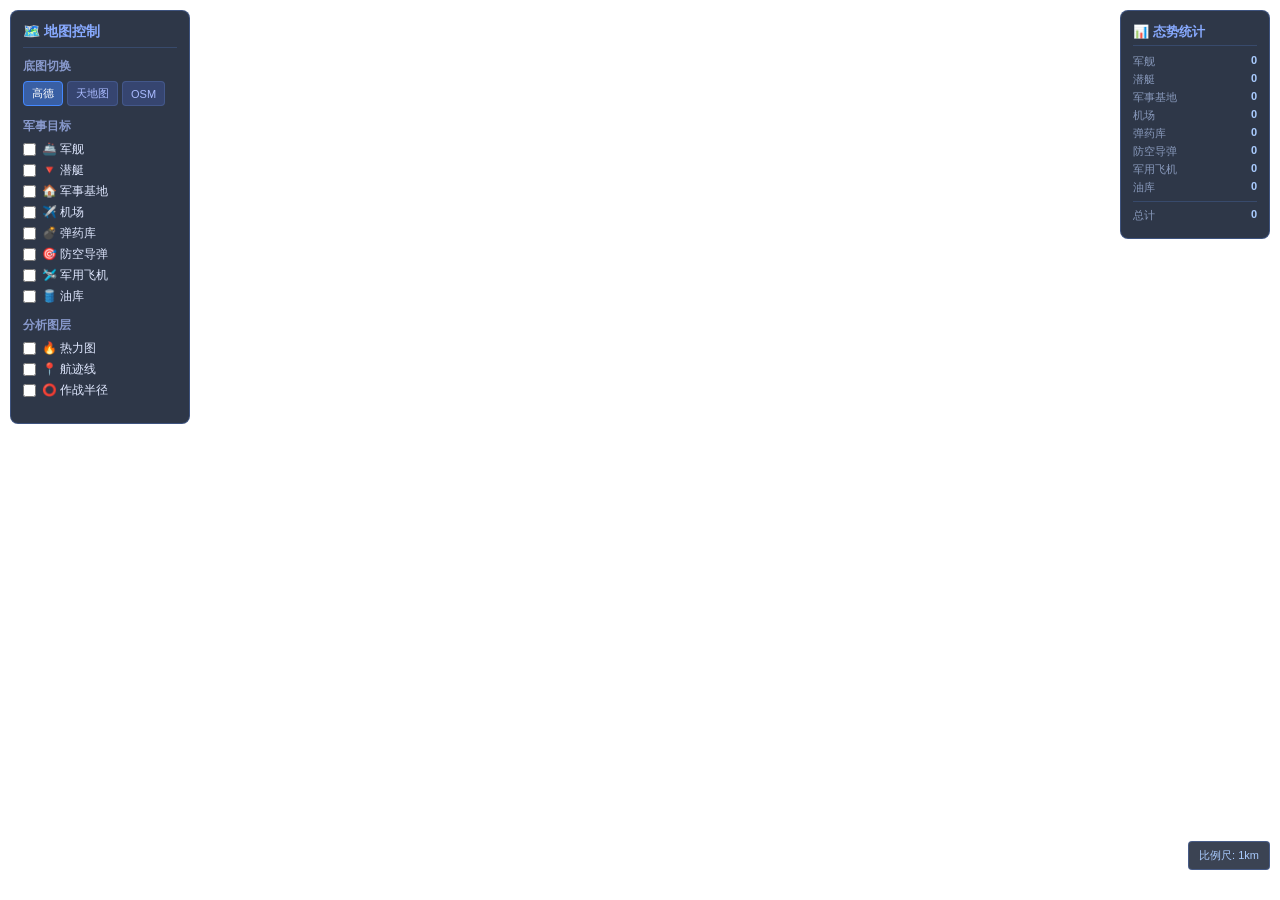
<file: src/map/assets/map.html>
<!DOCTYPE html>
<html lang="zh-CN">
<head>
    <meta charset="UTF-8">
    <meta name="viewport" content="width=device-width, initial-scale=1.0">
    <title>全球军事态势地图</title>
    <style>
        * {
            margin: 0;
            padding: 0;
            box-sizing: border-box;
        }

        body, html {
            width: 100%;
            height: 100%;
            overflow: hidden;
            font-family: "Microsoft YaHei", "PingFang SC", sans-serif;
        }

        #container {
            width: 100%;
            height: 100%;
            position: relative;
        }

        #map {
            width: 100%;
            height: 100%;
        }

        /* 左上角控制面板 */
        #control-panel {
            position: absolute;
            top: 10px;
            left: 10px;
            background: rgba(10, 20, 40, 0.85);
            border: 1px solid rgba(100, 150, 255, 0.3);
            border-radius: 8px;
            padding: 12px;
            color: #e0e8ff;
            font-size: 13px;
            z-index: 1000;
            min-width: 180px;
            max-height: 90vh;
            overflow-y: auto;
            backdrop-filter: blur(8px);
        }

        #control-panel h3 {
            font-size: 14px;
            margin-bottom: 10px;
            color: #88aaff;
            border-bottom: 1px solid rgba(100, 150, 255, 0.2);
            padding-bottom: 6px;
        }

        .control-section {
            margin-bottom: 12px;
        }

        .control-section-title {
            font-size: 12px;
            color: #8899cc;
            margin-bottom: 6px;
            font-weight: bold;
        }

        .layer-toggle {
            display: flex;
            align-items: center;
            margin: 4px 0;
            cursor: pointer;
        }

        .layer-toggle input[type="checkbox"] {
            margin-right: 6px;
            accent-color: #4488ff;
        }

        .layer-toggle label {
            cursor: pointer;
            font-size: 12px;
        }

        .layer-toggle .icon-preview {
            width: 16px;
            height: 16px;
            display: inline-block;
            margin-right: 6px;
            vertical-align: middle;
            border-radius: 2px;
        }

        /* 底图切换按钮组 */
        .basemap-buttons {
            display: flex;
            gap: 4px;
            flex-wrap: wrap;
        }

        .basemap-btn {
            padding: 4px 8px;
            background: rgba(60, 80, 140, 0.6);
            border: 1px solid rgba(100, 130, 200, 0.3);
            border-radius: 4px;
            color: #aabbff;
            font-size: 11px;
            cursor: pointer;
            transition: all 0.2s;
        }

        .basemap-btn:hover {
            background: rgba(80, 100, 160, 0.7);
        }

        .basemap-btn.active {
            background: rgba(68, 136, 255, 0.5);
            border-color: #4488ff;
            color: #ffffff;
        }

        /* 右上角统计面板 */
        #stats-panel {
            position: absolute;
            top: 10px;
            right: 10px;
            background: rgba(10, 20, 40, 0.85);
            border: 1px solid rgba(100, 150, 255, 0.3);
            border-radius: 8px;
            padding: 12px;
            color: #e0e8ff;
            font-size: 12px;
            z-index: 1000;
            min-width: 150px;
            backdrop-filter: blur(8px);
        }

        #stats-panel h3 {
            font-size: 13px;
            margin-bottom: 8px;
            color: #88aaff;
            border-bottom: 1px solid rgba(100, 150, 255, 0.2);
            padding-bottom: 4px;
        }

        .stat-item {
            display: flex;
            justify-content: space-between;
            margin: 3px 0;
            font-size: 11px;
        }

        .stat-label {
            color: #8899bb;
        }

        .stat-value {
            color: #aaccff;
            font-weight: bold;
        }

        /* 悬停信息框 */
        #tooltip {
            position: absolute;
            display: none;
            background: rgba(10, 20, 40, 0.95);
            border: 1px solid rgba(100, 150, 255, 0.5);
            border-radius: 6px;
            padding: 10px 14px;
            color: #e0e8ff;
            font-size: 12px;
            z-index: 2000;
            pointer-events: none;
            max-width: 280px;
            box-shadow: 0 4px 12px rgba(0, 0, 0, 0.5);
        }

        #tooltip .tooltip-title {
            font-size: 13px;
            font-weight: bold;
            color: #aaccff;
            margin-bottom: 6px;
            border-bottom: 1px solid rgba(100, 150, 255, 0.2);
            padding-bottom: 4px;
        }

        #tooltip .tooltip-row {
            margin: 2px 0;
            display: flex;
            justify-content: space-between;
        }

        #tooltip .tooltip-label {
            color: #8899bb;
            margin-right: 10px;
        }

        #tooltip .tooltip-value {
            color: #ffffff;
        }

        /* 比例尺 */
        #scale-bar {
            position: absolute;
            bottom: 30px;
            right: 10px;
            background: rgba(10, 20, 40, 0.8);
            border: 1px solid rgba(100, 150, 255, 0.3);
            border-radius: 4px;
            padding: 6px 10px;
            color: #aaccff;
            font-size: 11px;
            z-index: 1000;
        }

        /* 图例 */
        #legend {
            position: absolute;
            bottom: 10px;
            left: 10px;
            background: rgba(10, 20, 40, 0.8);
            border: 1px solid rgba(100, 150, 255, 0.3);
            border-radius: 6px;
            padding: 10px;
            color: #aaccff;
            font-size: 11px;
            z-index: 1000;
        }

        #legend h4 {
            font-size: 12px;
            margin-bottom: 6px;
            color: #88aaff;
        }

        .legend-item {
            display: flex;
            align-items: center;
            margin: 3px 0;
        }

        .legend-color {
            width: 12px;
            height: 12px;
            margin-right: 6px;
            border-radius: 2px;
        }
    </style>
</head>
<body>
    <div id="container">
        <div id="map"></div>

        <!-- 左上角控制面板 -->
        <div id="control-panel">
            <h3>🗺️ 地图控制</h3>

            <div class="control-section">
                <div class="control-section-title">底图切换</div>
                <div class="basemap-buttons">
                    <button class="basemap-btn active" data-type="amap">高德</button>
                    <button class="basemap-btn" data-type="tianditu">天地图</button>
                    <button class="basemap-btn" data-type="osm">OSM</button>
                </div>
            </div>

            <div class="control-section">
                <div class="control-section-title">军事目标</div>
                <div class="layer-toggle">
                    <input type="checkbox" id="toggle-warship" data-layer="warship">
                    <label for="toggle-warship">🚢 军舰</label>
                </div>
                <div class="layer-toggle">
                    <input type="checkbox" id="toggle-submarine" data-layer="submarine">
                    <label for="toggle-submarine">🔻 潜艇</label>
                </div>
                <div class="layer-toggle">
                    <input type="checkbox" id="toggle-base" data-layer="base">
                    <label for="toggle-base">🏠 军事基地</label>
                </div>
                <div class="layer-toggle">
                    <input type="checkbox" id="toggle-airport" data-layer="airport">
                    <label for="toggle-airport">✈️ 机场</label>
                </div>
                <div class="layer-toggle">
                    <input type="checkbox" id="toggle-ammunition" data-layer="ammunition">
                    <label for="toggle-ammunition">💣 弹药库</label>
                </div>
                <div class="layer-toggle">
                    <input type="checkbox" id="toggle-antiAircraft" data-layer="antiAircraft">
                    <label for="toggle-antiAircraft">🎯 防空导弹</label>
                </div>
                <div class="layer-toggle">
                    <input type="checkbox" id="toggle-militaryAircraft" data-layer="militaryAircraft">
                    <label for="toggle-militaryAircraft">🛩️ 军用飞机</label>
                </div>
                <div class="layer-toggle">
                    <input type="checkbox" id="toggle-oilDepot" data-layer="oilDepot">
                    <label for="toggle-oilDepot">🛢️ 油库</label>
                </div>
            </div>

            <div class="control-section">
                <div class="control-section-title">分析图层</div>
                <div class="layer-toggle">
                    <input type="checkbox" id="toggle-heatmap" data-layer="heatmap">
                    <label for="toggle-heatmap">🔥 热力图</label>
                </div>
                <div class="layer-toggle">
                    <input type="checkbox" id="toggle-tracks" data-layer="tracks">
                    <label for="toggle-tracks">📍 航迹线</label>
                </div>
                <div class="layer-toggle">
                    <input type="checkbox" id="toggle-radius" data-layer="radius">
                    <label for="toggle-radius">⭕ 作战半径</label>
                </div>
            </div>
        </div>

        <!-- 右上角统计面板 -->
        <div id="stats-panel">
            <h3>📊 态势统计</h3>
            <div class="stat-item">
                <span class="stat-label">军舰</span>
                <span class="stat-value" id="stat-warship">0</span>
            </div>
            <div class="stat-item">
                <span class="stat-label">潜艇</span>
                <span class="stat-value" id="stat-submarine">0</span>
            </div>
            <div class="stat-item">
                <span class="stat-label">军事基地</span>
                <span class="stat-value" id="stat-base">0</span>
            </div>
            <div class="stat-item">
                <span class="stat-label">机场</span>
                <span class="stat-value" id="stat-airport">0</span>
            </div>
            <div class="stat-item">
                <span class="stat-label">弹药库</span>
                <span class="stat-value" id="stat-ammunition">0</span>
            </div>
            <div class="stat-item">
                <span class="stat-label">防空导弹</span>
                <span class="stat-value" id="stat-antiAircraft">0</span>
            </div>
            <div class="stat-item">
                <span class="stat-label">军用飞机</span>
                <span class="stat-value" id="stat-militaryAircraft">0</span>
            </div>
            <div class="stat-item">
                <span class="stat-label">油库</span>
                <span class="stat-value" id="stat-oilDepot">0</span>
            </div>
            <div class="stat-item" style="border-top: 1px solid rgba(100,150,255,0.2); margin-top: 6px; padding-top: 6px;">
                <span class="stat-label">总计</span>
                <span class="stat-value" id="stat-total">0</span>
            </div>
        </div>

        <!-- 悬停信息框 -->
        <div id="tooltip">
            <div class="tooltip-title"></div>
            <div class="tooltip-content"></div>
        </div>

        <!-- 比例尺 -->
        <div id="scale-bar">
            <span id="scale-text">比例尺: 1km</span>
        </div>
    </div>

    <!-- 引入高德地图 JSAPI -->
    <script type="text/javascript">
        window._AMAP_SECURITY_CONFIG = {
            securityJsCode: "YOUR_SECURITY_JS_CODE"
        };
    </script>
    <script type="text/javascript" src="https://webapi.amap.com/maps?v=2.0&key=YOUR_AMAP_KEY&plugin=AMap.Scale,AMap.MarkerClusterer,AMap.MouseTool,AMap.Polyline,AMap.Circle,AMap.HeatmapLayer,AMap.InfoWindow"></script>

    <!-- 引入 Qt WebChannel -->
    <script type="text/javascript" src="qrc:///qtwebchannel/qwebchannel.js"></script>

    <!-- 地图逻辑 -->
    <script src="map.js"></script>
</body>
</html>
</file>
